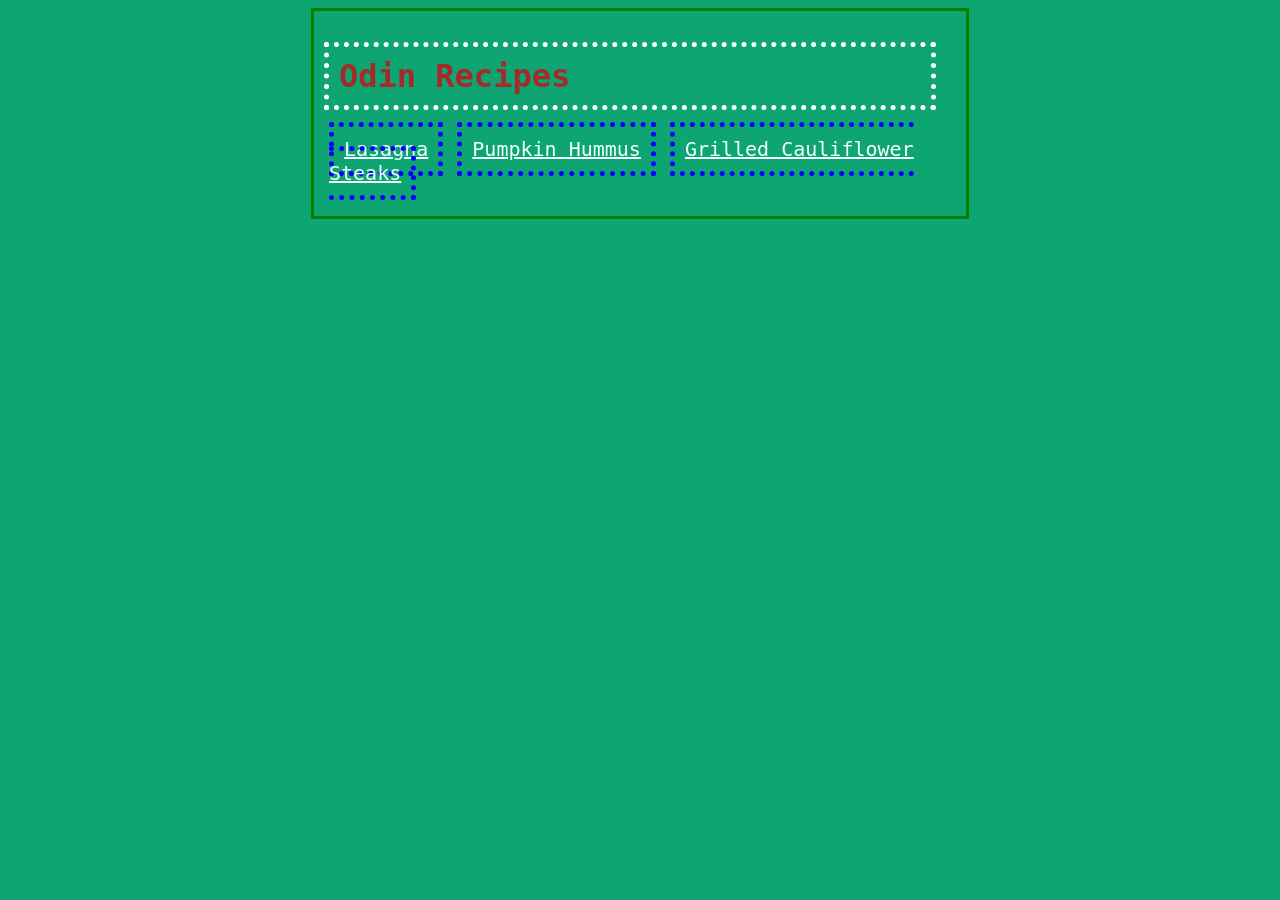
<file: index.html>
<!DOCTYPE html>

<html lang="en">
    <head>
        <meta charset="UTF-8">
        <title>Odin Recipes</title>
        <link rel="stylesheet" href="styles/styles.css"/>
    </head>

    <body>
        <div class="site-body">
            <h1>Odin Recipes</h1>

            <ul>
                <li class="index-links"><a href="recipes/lasagna.html">Lasagna</a></li>
                <li class="index-links"><a href="recipes/pumpkin-hummus.html">Pumpkin Hummus</a></li>
                <li class="index-links"><a href="recipes/grilled-cauliflower-steaks.html">Grilled Cauliflower Steaks</a></li>
            </ul>
        </div>
    </body>
</html>
</file>
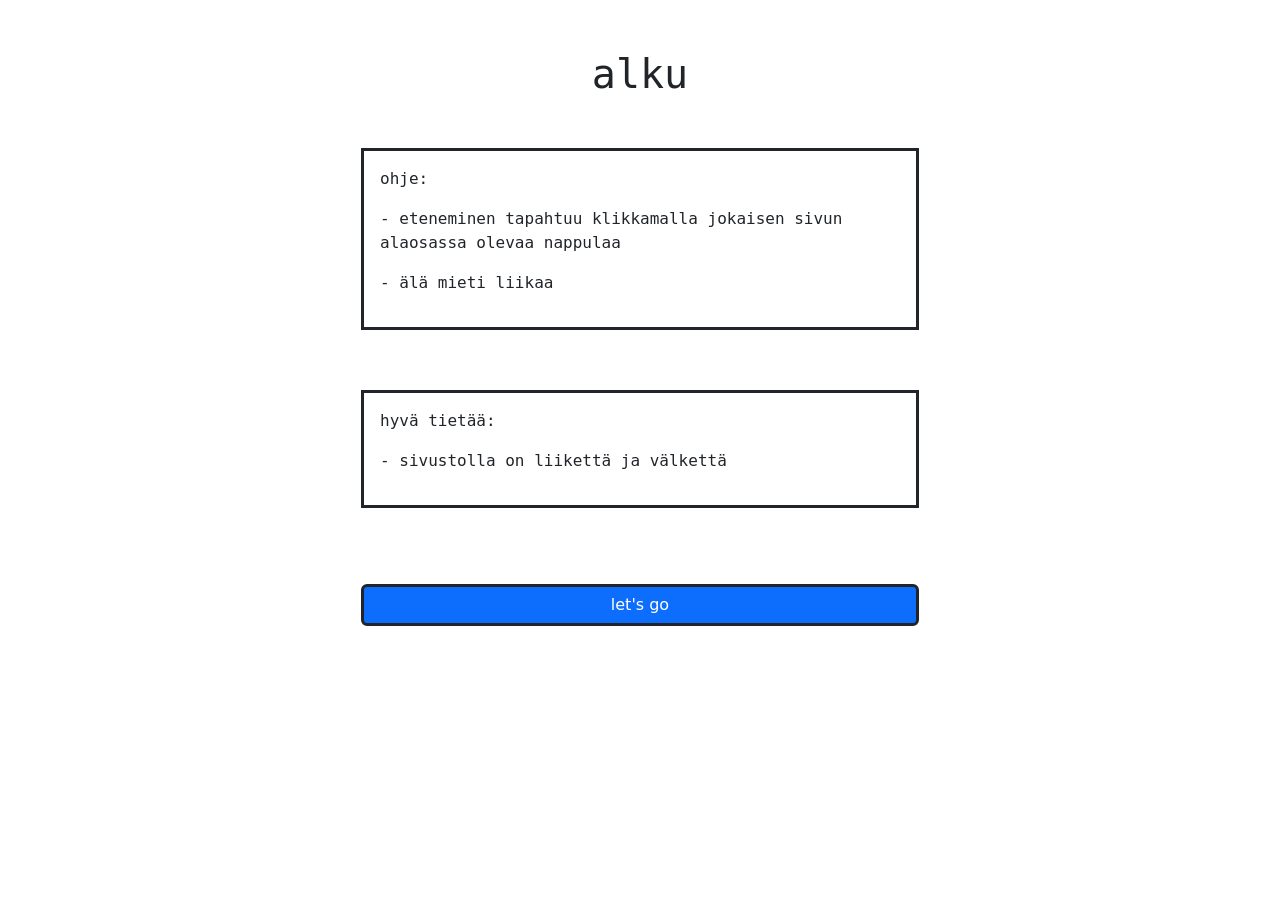
<file: nettisivuprojekti/index.html>
<!DOCTYPE html>
<html lang="fi">
    <head>
        <meta charset="utf-8">
        <meta name="viewport" content="width=device-width, initial-scale=1.0">
        <title>,</title>
        <link rel="stylesheet" href="css/bootstrap.css">
        <link rel="stylesheet" type="text/css" href="css/styles.css">
    <body>
        <div class="container">
            <div class="text-center">
                <h1>alku</h1>
            </div>
            <div class="mt-3 border border-3 border-dark w-50 mx-auto p-3 fontti" style="margin: 60px;">
                <p>ohje:</p>
                <p>- eteneminen tapahtuu klikkamalla jokaisen sivun alaosassa olevaa nappulaa</p>  
                <p>- älä mieti liikaa</p>
            </div>
            <div class="mt-3 border border-3 border-dark w-50 mx-auto p-3 fontti" style="margin: 60px;">
                <p>hyvä tietää:</p>
                <p>- sivustolla on liikettä ja välkettä</p>
            </div>
            <div class="row justify-content-center mx-auto">
                <a href="eka.html" role="button" class="mt-3 btn btn-primary w-50 border border-3 border-dark" style="margin: 60px;">let's go</a>
            </div> 
        </div>
    </body>
</html>
</file>
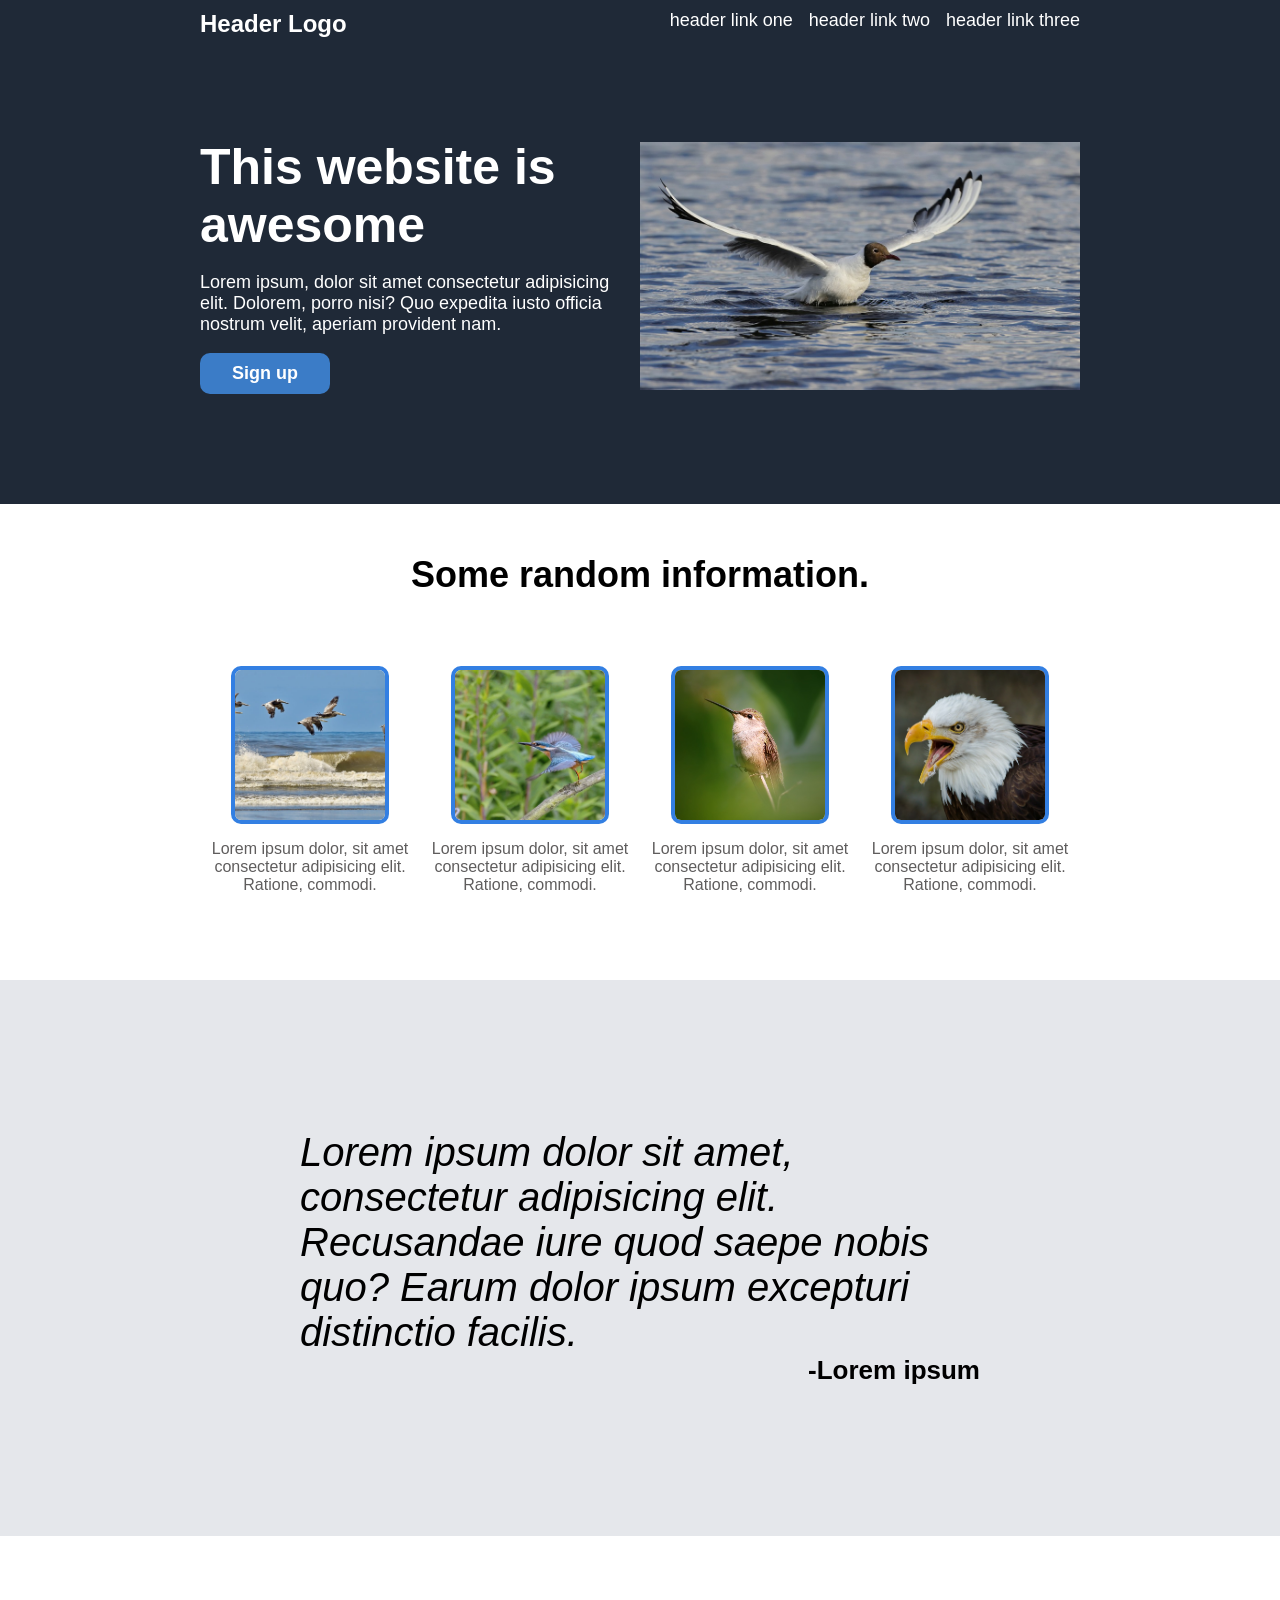
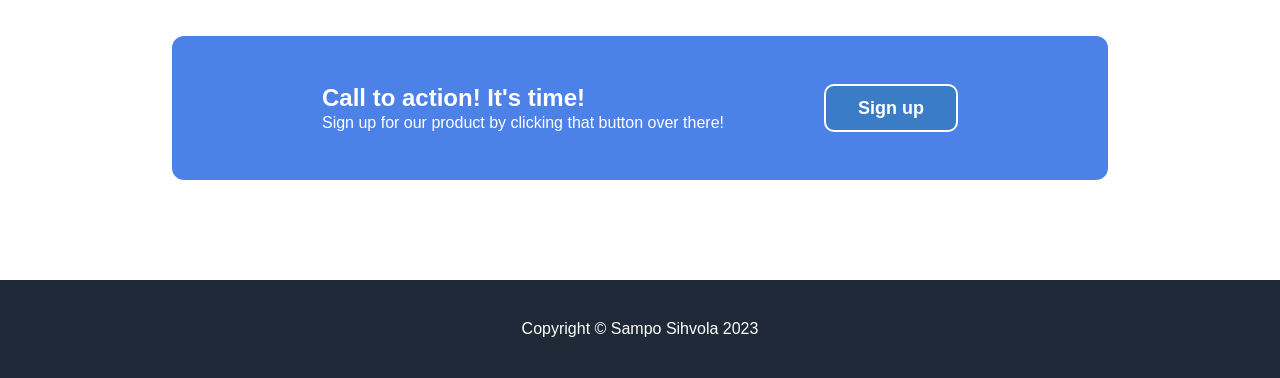
<file: odinproject-landing-page/index.html>
<!DOCTYPE html>
<html lang="en">
    <head>
        <meta charset="UTF-8">
        <title>Landing Page</title>
        <link rel="stylesheet" href="styles/styles.css">
    </head>

    <body>
        <div class="header">
            <div class="header-logo-links">
                <div class="logo">Header Logo</div>
                <ul>
                    <li><a href="#">header link one</a></li>
                    <li><a href="#">header link two</a></li>
                    <li><a href="#">header link three</a></li>
                </ul>
            </div>

            <div class="title">
                <div class="title-paragraph">
                    <div class="title-heading">This website is awesome</div>
                    <p>Lorem ipsum, dolor sit amet consectetur adipisicing elit. Dolorem, porro nisi? Quo expedita iusto officia nostrum velit, aperiam provident nam.</p>
                    <button><a href="#">Sign up</a></button>
                </div>
                <img src="images/title-bird.jpg" alt="Seagull in water" class="image-title">
            </div>
        </div>

        <div class="information">
            <div class="information-title">Some random information.</div>
            <div class="cards">
                <div class="card">
                    <img src="images/birds1.jpg" alt="Image of a bird" class="bird-img">
                    <p class="card-text">Lorem ipsum dolor, sit amet consectetur adipisicing elit. Ratione, commodi.</p>
                </div>
                <div class="card">
                    <img src="images/birds2.jpg" alt="Image of a bird" class="bird-img">
                    <p class="card-text">Lorem ipsum dolor, sit amet consectetur adipisicing elit. Ratione, commodi.</p>
                </div>
                <div class="card">
                    <img src="images/birds3.jpeg" alt="Image of a bird" class="bird-img">
                    <p class="card-text">Lorem ipsum dolor, sit amet consectetur adipisicing elit. Ratione, commodi.</p>
                </div>
                <div class="card">
                    <img src="images/birds4.jpg" alt="Image of a bird" class="bird-img">
                    <p class="card-text">Lorem ipsum dolor, sit amet consectetur adipisicing elit. Ratione, commodi.</p>
                </div>
            </div>
        </div>

        <div class="quote">
            <div class="quote-paragraph">Lorem ipsum dolor sit amet, consectetur adipisicing elit. Recusandae iure quod saepe nobis quo? Earum dolor ipsum excepturi distinctio facilis.</div>
            <div class="quote-signature">-Lorem ipsum</div>
        </div>

        <div class="signup">
            <div class="signup-block">
                <div class="block-title-paragraph">
                    <div class="block-title">Call to action! It's time!</div>
                    <div class="block-paragraph">Sign up for our product by clicking that button over there!</div>
                </div>
                <button class="block-button"><a href="#">Sign up</a></button>
            </div>
        </div>

        <div class="copyright">
            <p class="copyright-text">Copyright © Sampo Sihvola 2023</p>
        </div>
    </body>
</html>
</file>
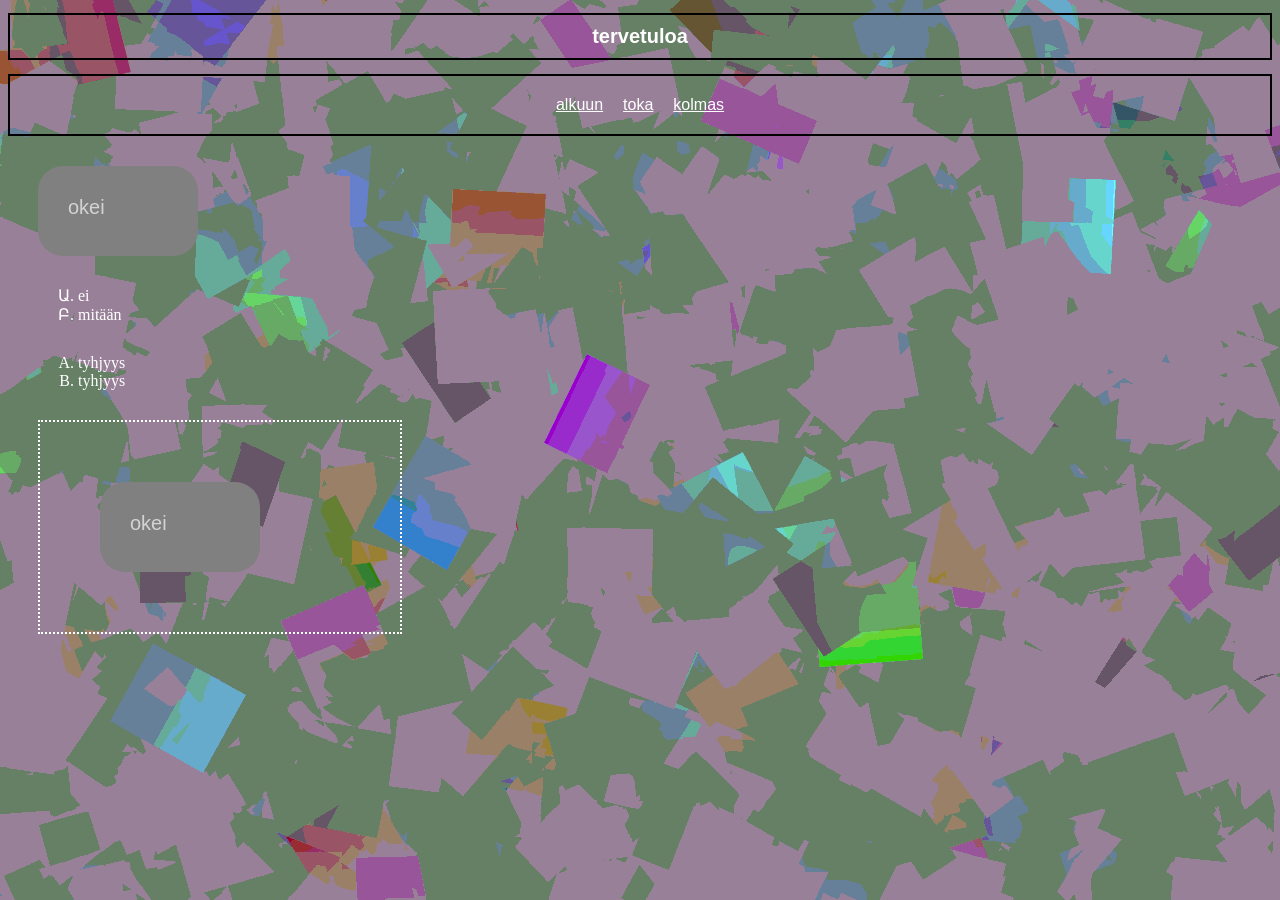
<file: ws03/index.html>
<!DOCTYPE html>
<html lang="fi">
<head>
    <meta charset="utf-8">
    <title>testitestitesti</title>
    <link rel="stylesheet" type="text/css" href="styles.css">
</head>

<body>
    <header>
        <h1>tervetuloa</h1>
        <nav class="navigation">
            <a href="index.html">alkuun</a>
            <a href="second.html">toka</a>
            <a href="third.html">kolmas</a>
        </nav>
    </header>
    <p>okei</p>
    <ol>
        <li>ei</li>
        <li>mitään</li>
    </ol>
    <ul class="ul">
        <li>tyhjyys</li>
        <li>tyhjyys</li>
    </ul>
    <div class="myDiv">
        <p>okei</p>
    </div>
</body>
</html>
</file>
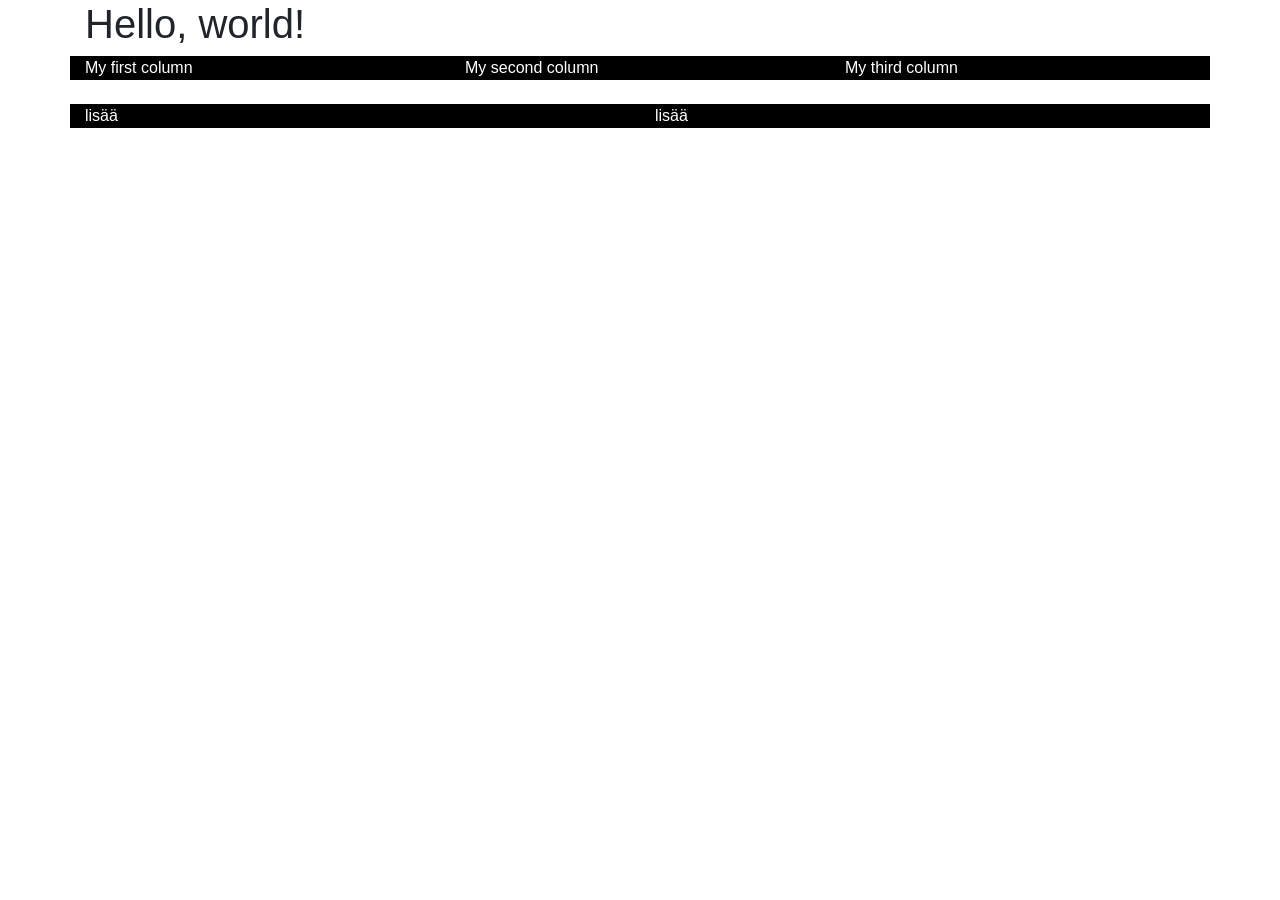
<file: ws07/index.html>
<!doctype html>
<html lang="en">
  <head>
    <!-- Required meta tags -->
    <meta charset="utf-8">
    <meta name="viewport" content="width=device-width, initial-scale=1">

    <!-- Bootstrap CSS -->
    <link rel="stylesheet" href="https://cdn.jsdelivr.net/npm/bootstrap@4.0.0/dist/css/bootstrap.min.css" integrity="sha384-Gn5384xqQ1aoWXA+058RXPxPg6fy4IWvTNh0E263XmFcJlSAwiGgFAW/dAiS6JXm" crossorigin="anonymous">
    <link href="styles.css" rel="stylesheet">
    <title>Hello, world!</title>
  </head>
  <body>
  <div class="container">
    <h1>Hello, world!</h1>

    <div class="row">
      <div class="col-sm-4">My first column</div>
      <div class="col-sm-4">My second column</div>
      <div class="col-sm-4">My third column</div>
    </div>
    <br>
    <div class="row">
      <div class="col-sm-6">lisää</div>
      <div class="col-sm-6">lisää</div>
    </div>
  </div>
    <!-- Optional JavaScript -->
    <!-- jQuery first, then Popper.js, then Bootstrap JS -->
    <script src="https://code.jquery.com/jquery-3.2.1.slim.min.js" integrity="sha384-KJ3o2DKtIkvYIK3UENzmM7KCkRr/rE9/Qpg6aAZGJwFDMVNA/GpGFF93hXpG5KkN" crossorigin="anonymous"></script>
    <script src="https://cdn.jsdelivr.net/npm/popper.js@1.12.9/dist/umd/popper.min.js" integrity="sha384-ApNbgh9B+Y1QKtv3Rn7W3mgPxhU9K/ScQsAP7hUibX39j7fakFPskvXusvfa0b4Q" crossorigin="anonymous"></script>
    <script src="https://cdn.jsdelivr.net/npm/bootstrap@4.0.0/dist/js/bootstrap.min.js" integrity="sha384-JZR6Spejh4U02d8jOt6vLEHfe/JQGiRRSQQxSfFWpi1MquVdAyjUar5+76PVCmYl" crossorigin="anonymous"></script>
  </body>
</html>
</file>
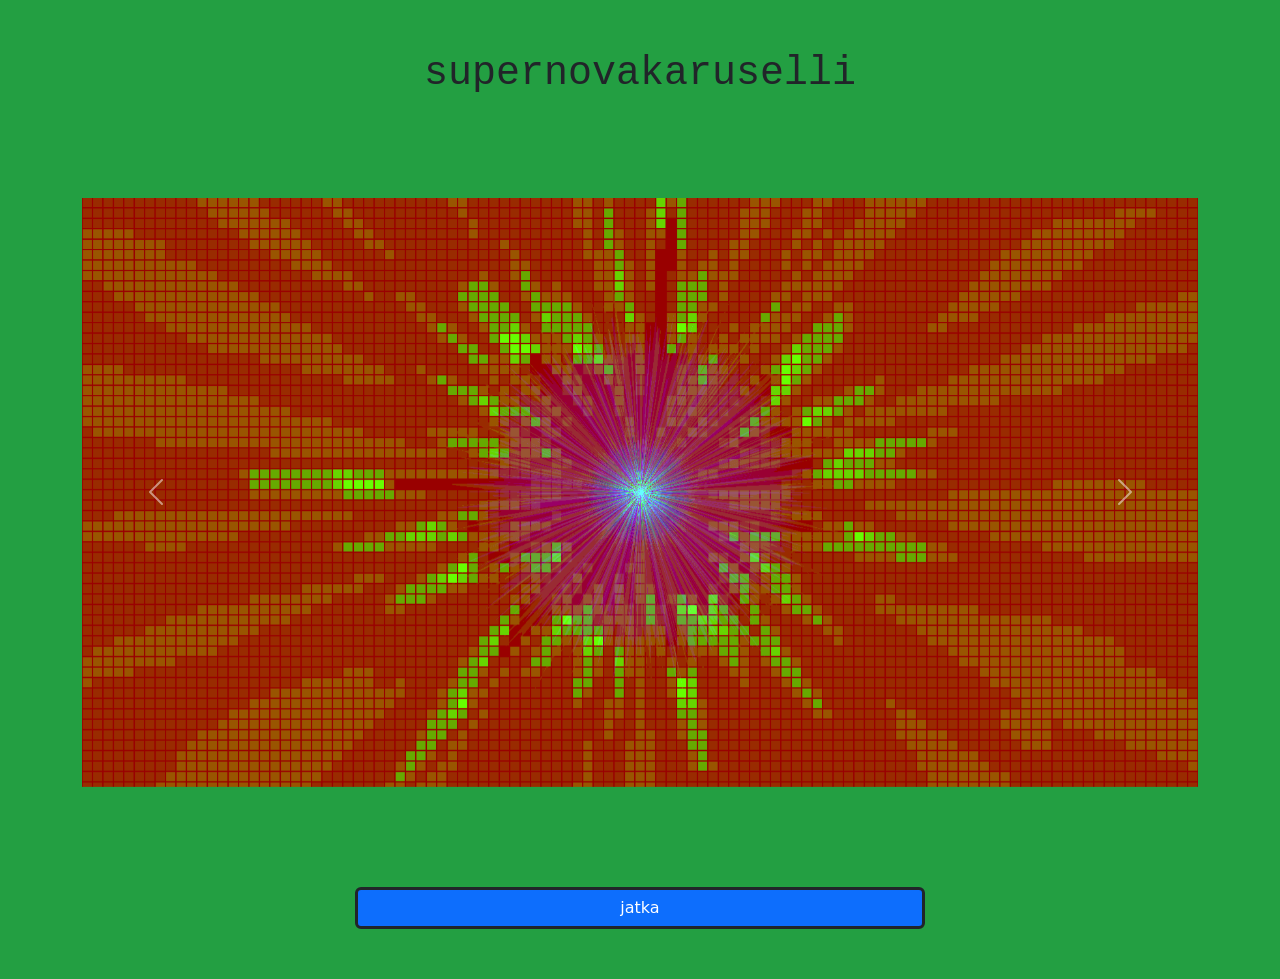
<file: nettisivuprojekti/eka.html>
<!DOCTYPE html>
<html lang="fi">
  <head>
    <meta charset="utf-8">
    <meta name="viewport" content="width=device-width, initial-scale=1.0">
    <title>,</title>
    <link rel="stylesheet" href="css/bootstrap.css">
    <link rel="stylesheet" type="text/css" href="css/styles.css">
    <style>
      body {
        background-color: rgb(35, 159, 66);
      }
    </style>    
  </head>
  <body>
    <div class="container">
      <div class="text-center">
        <h1>supernovakaruselli</h1>
    </div>
      <div class="row justify-content-center">     
        <div id="karuselli" class="carousel slide" style="margin: 50px;">
          <div class="carousel-inner">
            <div class="carousel-item active">
              <img src="images/supernova1.gif" class="d-block w-100" alt="first picture representing a supernova">
            </div>
            <div class="carousel-item">
              <img src="images/supernova2.gif" class="d-block w-100" alt="second picture representing a supernova">
            </div>
            <div class="carousel-item">
              <img src="images/supernova3.gif" class="d-block w-100" alt="third picture representing a supernova">
            </div>
          </div>
          <button class="carousel-control-prev" type="button" data-bs-target="#karuselli" data-bs-slide="prev">
            <span class="carousel-control-prev-icon" aria-hidden="true"></span>
            <span class="visually-hidden">Previous</span>
          </button>
          <button class="carousel-control-next" type="button" data-bs-target="#karuselli" data-bs-slide="next">
            <span class="carousel-control-next-icon" aria-hidden="true"></span>
            <span class="visually-hidden">Next</span>
          </button>        
        </div>
        <a href="toka.html" role="button" class="btn btn-primary border border-3 border-dark w-50 alaosa">jatka</a>
      </div>
    </div>     
    <script src="https://cdn.jsdelivr.net/npm/bootstrap@5.3.0-alpha3/dist/js/bootstrap.min.js" integrity="sha384-Y4oOpwW3duJdCWv5ly8SCFYWqFDsfob/3GkgExXKV4idmbt98QcxXYs9UoXAB7BZ" crossorigin="anonymous"></script>
  </body>
</html>
</file>
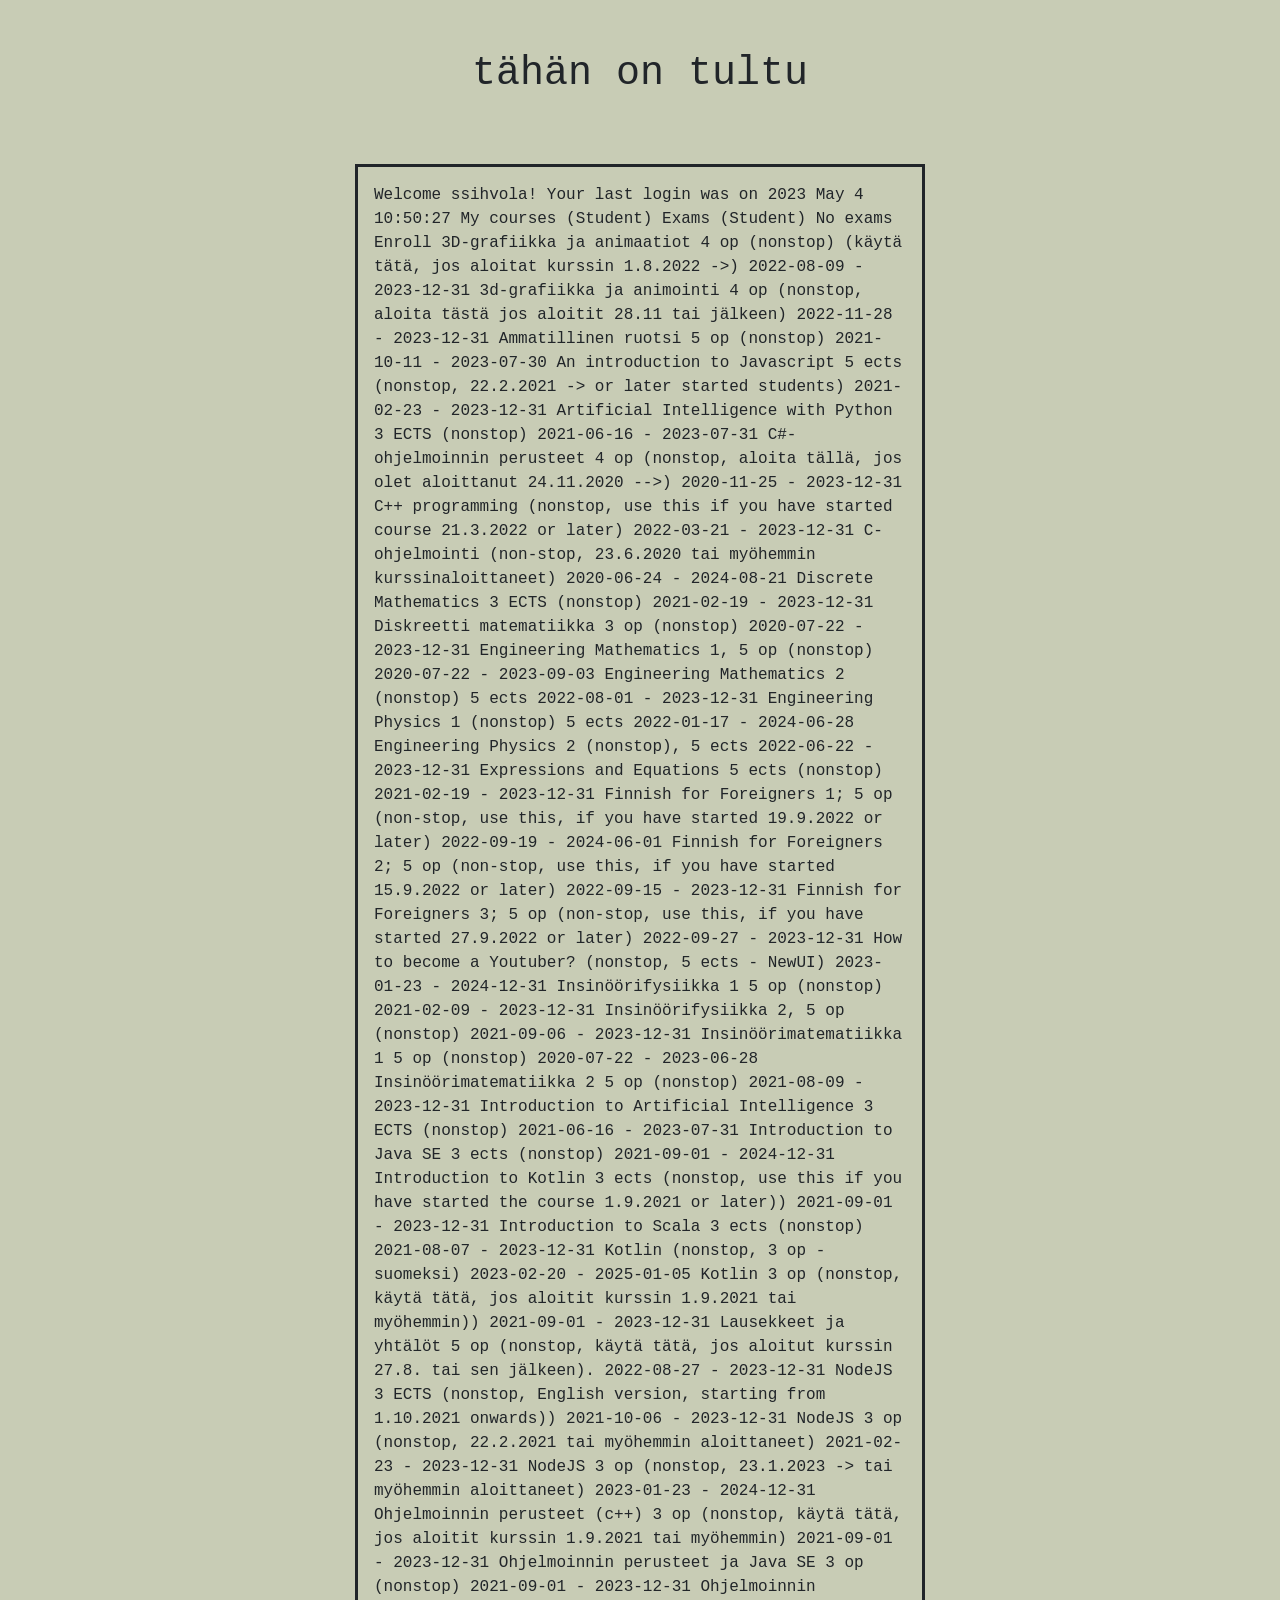
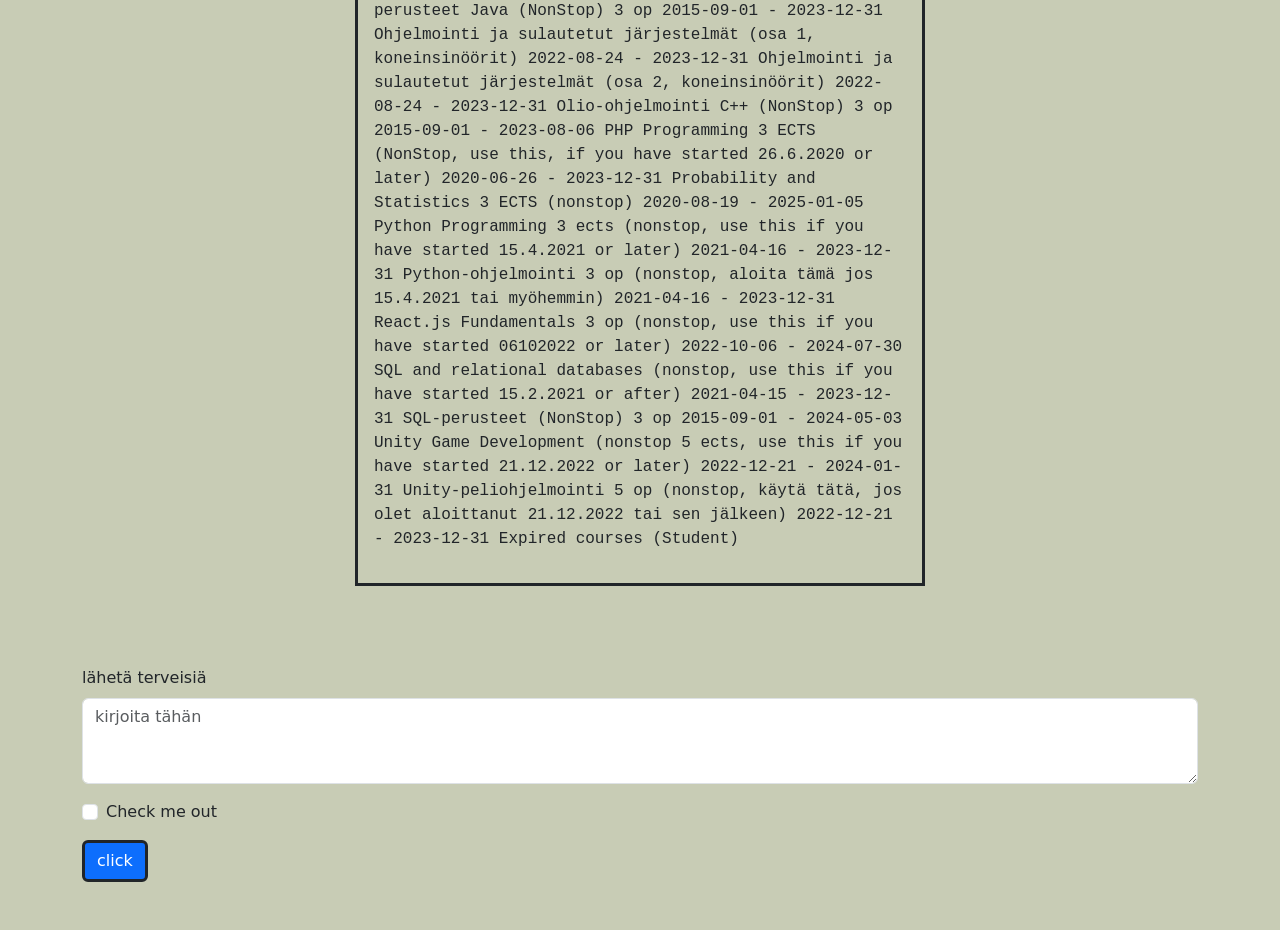
<file: nettisivuprojekti/kolmas.html>
<!DOCTYPE html>
<html lang="fi">
  <head>
    <meta charset="utf-8">
    <meta name="viewport" content="width=device-width, initial-scale=1.0">
    <title>,</title>
    <link rel="stylesheet" href="css/bootstrap.css">
    <link rel="stylesheet" type="text/css" href="css/styles.css">
    <style>
        body {
            background-color: rgb(200, 204, 181);
        }

        @keyframes blink {
            50% {
                opacity: 0
            }
            100% {
                opacity: 5
            }
        }

    </style>    
  </head>
  <body>
    <div class="container">
        <div class="text-center">
            <h1>tähän on tultu</h1>
        </div>
        <div class="row">
            <div class="fontti mt-3 border border-3 border-dark w-50 mx-auto p-3" style="margin: 80px;">
                <p style="animation: blink 10s linear infinite;">
                    Welcome ssihvola!
                    Your last login was on 2023 May 4 10:50:27
                    My courses (Student)
                    Exams (Student)
                    No exams
                    Enroll
                    3D-grafiikka ja animaatiot 4 op (nonstop) (käytä tätä, jos aloitat kurssin 1.8.2022 ->)
                    2022-08-09 - 2023-12-31
                    3d-grafiikka ja animointi 4 op (nonstop, aloita tästä jos aloitit 28.11 tai jälkeen)
                    2022-11-28 - 2023-12-31
                    Ammatillinen ruotsi 5 op (nonstop)
                    2021-10-11 - 2023-07-30
                    An introduction to Javascript 5 ects (nonstop, 22.2.2021 -> or later started students)
                    2021-02-23 - 2023-12-31
                    Artificial Intelligence with Python 3 ECTS (nonstop)
                    2021-06-16 - 2023-07-31
                    C#-ohjelmoinnin perusteet 4 op (nonstop, aloita tällä, jos olet aloittanut 24.11.2020 -->)
                    2020-11-25 - 2023-12-31
                    C++ programming (nonstop, use this if you have started course 21.3.2022 or later)
                    2022-03-21 - 2023-12-31
                    C-ohjelmointi (non-stop, 23.6.2020 tai myöhemmin kurssinaloittaneet)
                    2020-06-24 - 2024-08-21
                    Discrete Mathematics 3 ECTS (nonstop)
                    2021-02-19 - 2023-12-31
                    Diskreetti matematiikka 3 op (nonstop)
                    2020-07-22 - 2023-12-31
                    Engineering Mathematics 1, 5 op (nonstop)
                    2020-07-22 - 2023-09-03
                    Engineering Mathematics 2 (nonstop) 5 ects
                    2022-08-01 - 2023-12-31
                    Engineering Physics 1 (nonstop) 5 ects
                    2022-01-17 - 2024-06-28
                    Engineering Physics 2 (nonstop), 5 ects
                    2022-06-22 - 2023-12-31
                    Expressions and Equations 5 ects (nonstop)
                    2021-02-19 - 2023-12-31
                    Finnish for Foreigners 1; 5 op (non-stop, use this, if you have started 19.9.2022 or later)
                    2022-09-19 - 2024-06-01
                    Finnish for Foreigners 2; 5 op (non-stop, use this, if you have started 15.9.2022 or later)
                    2022-09-15 - 2023-12-31
                    Finnish for Foreigners 3; 5 op (non-stop, use this, if you have started 27.9.2022 or later)
                    2022-09-27 - 2023-12-31
                    How to become a Youtuber? (nonstop, 5 ects - NewUI)
                    2023-01-23 - 2024-12-31
                    Insinöörifysiikka 1 5 op (nonstop)
                    2021-02-09 - 2023-12-31
                    Insinöörifysiikka 2, 5 op (nonstop)
                    2021-09-06 - 2023-12-31
                    Insinöörimatematiikka 1 5 op (nonstop)
                    2020-07-22 - 2023-06-28
                    Insinöörimatematiikka 2 5 op (nonstop)
                    2021-08-09 - 2023-12-31
                    Introduction to Artificial Intelligence 3 ECTS (nonstop)
                    2021-06-16 - 2023-07-31
                    Introduction to Java SE 3 ects (nonstop)
                    2021-09-01 - 2024-12-31
                    Introduction to Kotlin 3 ects (nonstop, use this if you have started the course 1.9.2021 or later))
                    2021-09-01 - 2023-12-31
                    Introduction to Scala 3 ects (nonstop)
                    2021-08-07 - 2023-12-31
                    Kotlin (nonstop, 3 op - suomeksi)
                    2023-02-20 - 2025-01-05
                    Kotlin 3 op (nonstop, käytä tätä, jos aloitit kurssin 1.9.2021 tai myöhemmin))
                    2021-09-01 - 2023-12-31
                    Lausekkeet ja yhtälöt 5 op (nonstop, käytä tätä, jos aloitut kurssin 27.8. tai sen jälkeen).
                    2022-08-27 - 2023-12-31
                    NodeJS 3 ECTS (nonstop, English version, starting from 1.10.2021 onwards))
                    2021-10-06 - 2023-12-31
                    NodeJS 3 op (nonstop, 22.2.2021 tai myöhemmin aloittaneet)
                    2021-02-23 - 2023-12-31
                    NodeJS 3 op (nonstop, 23.1.2023 -> tai myöhemmin aloittaneet)
                    2023-01-23 - 2024-12-31
                    Ohjelmoinnin perusteet (c++) 3 op (nonstop, käytä tätä, jos aloitit kurssin 1.9.2021 tai myöhemmin)
                    2021-09-01 - 2023-12-31
                    Ohjelmoinnin perusteet ja Java SE 3 op (nonstop)
                    2021-09-01 - 2023-12-31
                    Ohjelmoinnin perusteet Java (NonStop) 3 op
                    2015-09-01 - 2023-12-31
                    Ohjelmointi ja sulautetut järjestelmät (osa 1, koneinsinöörit)
                    2022-08-24 - 2023-12-31
                    Ohjelmointi ja sulautetut järjestelmät (osa 2, koneinsinöörit)
                    2022-08-24 - 2023-12-31
                    Olio-ohjelmointi C++ (NonStop) 3 op
                    2015-09-01 - 2023-08-06
                    PHP Programming 3 ECTS (NonStop, use this, if you have started 26.6.2020 or later)
                    2020-06-26 - 2023-12-31
                    Probability and Statistics 3 ECTS (nonstop)
                    2020-08-19 - 2025-01-05
                    Python Programming 3 ects (nonstop, use this if you have started 15.4.2021 or later)
                    2021-04-16 - 2023-12-31
                    Python-ohjelmointi 3 op (nonstop, aloita tämä jos 15.4.2021 tai myöhemmin)
                    2021-04-16 - 2023-12-31
                    React.js Fundamentals 3 op (nonstop, use this if you have started 06102022 or later)
                    2022-10-06 - 2024-07-30
                    SQL and relational databases (nonstop, use this if you have started 15.2.2021 or after)
                    2021-04-15 - 2023-12-31
                    SQL-perusteet (NonStop) 3 op
                    2015-09-01 - 2024-05-03
                    Unity Game Development (nonstop 5 ects, use this if you have started 21.12.2022 or later)
                    2022-12-21 - 2024-01-31
                    Unity-peliohjelmointi 5 op (nonstop, käytä tätä, jos olet aloittanut 21.12.2022 tai sen jälkeen)
                    2022-12-21 - 2023-12-31
                    Expired courses (Student) </p>   
            </div>
            <form>
                <div class="mb-3">
                    <label for="exampleFormControlTextarea1" class="fontti form-label">lähetä terveisiä</label>
                    <textarea class="fontti form-control" id="exampleFormControlTextarea1" rows="3" placeholder="kirjoita tähän"></textarea>
                </div>
                <div class="mb-3 form-check">
                    <input type="checkbox" class="form-check-input" id="exampleCheck1">
                    <label class="fontti form-check-label" for="exampleCheck1">Check me out</label>
                </div>
                <a href="index.html" role="button" class="btn btn-primary border border-3 border-dark">click</a>
            </form>
        </div>
    </div> 
    <br>
    <br>  
  </body>
</html>
</file>
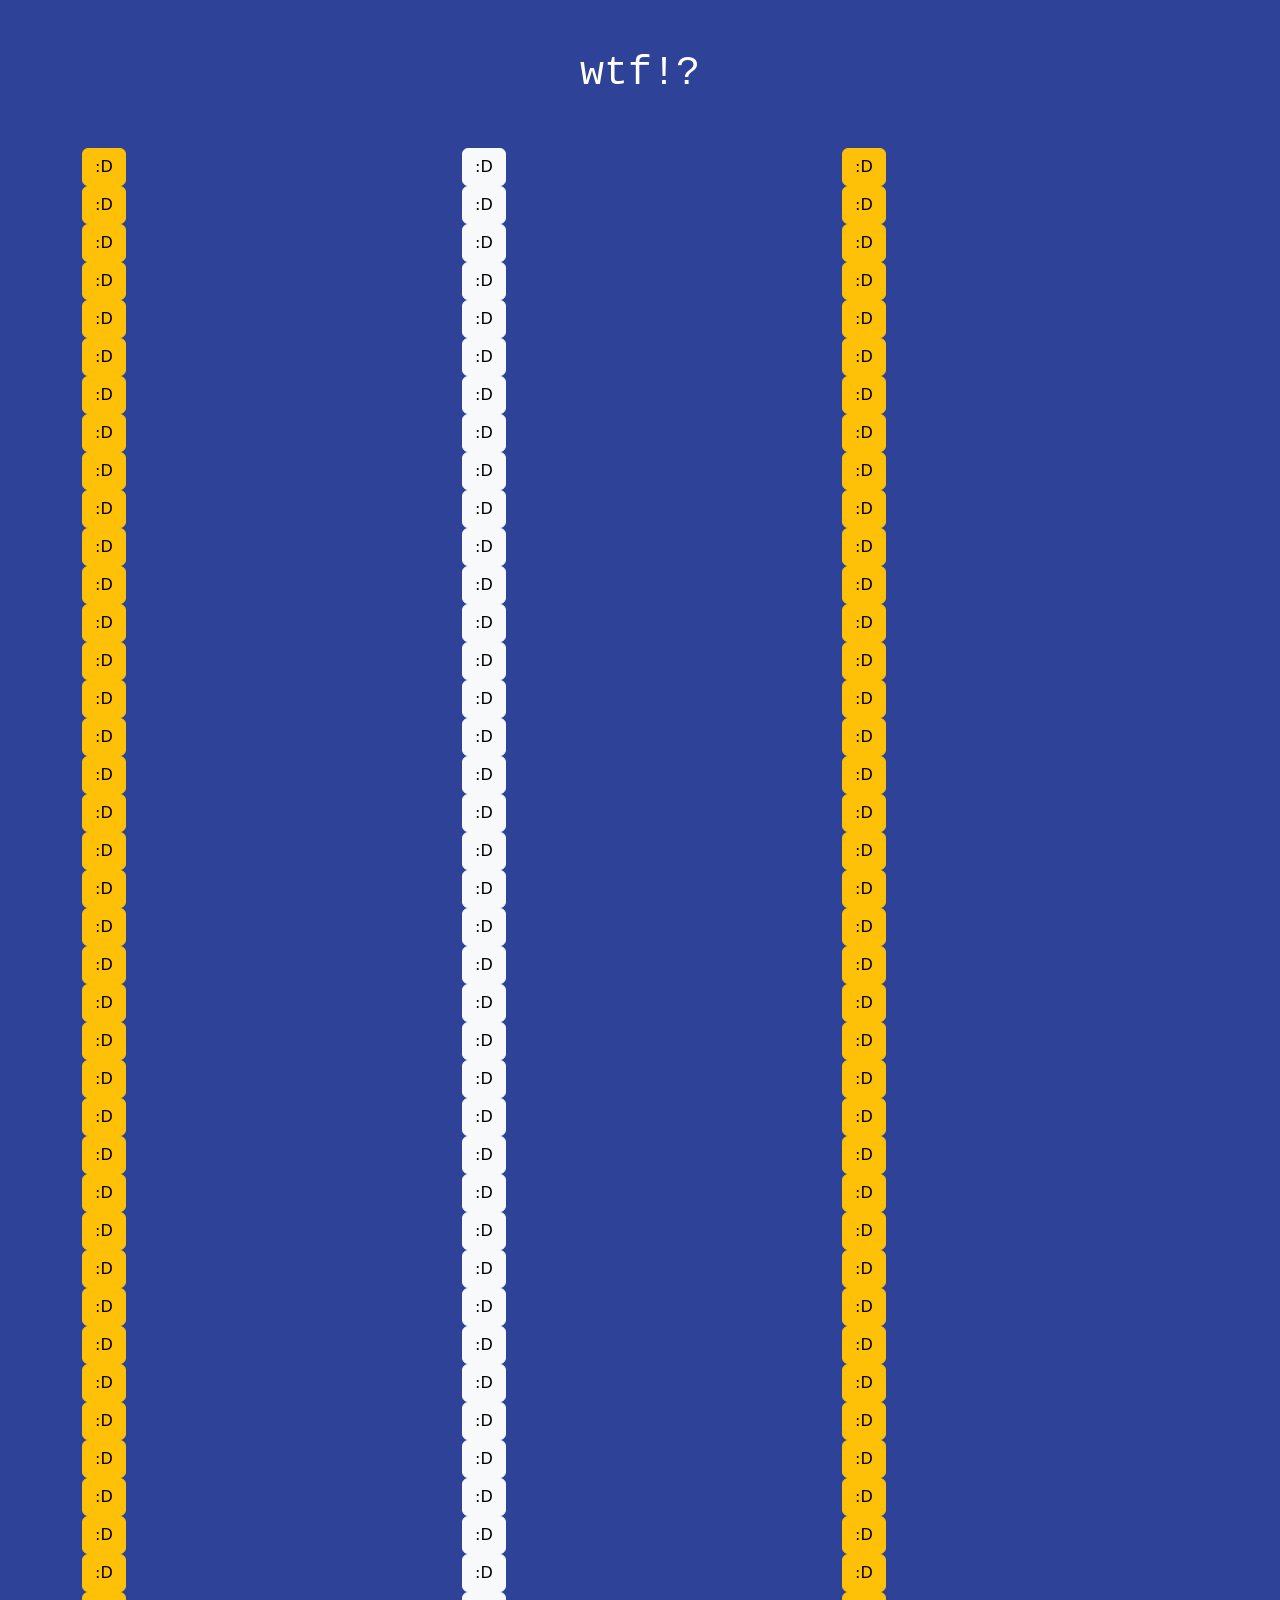
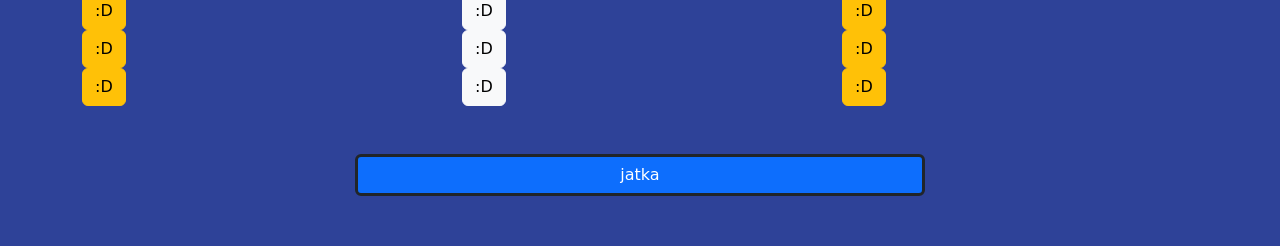
<file: nettisivuprojekti/toka.html>
<!DOCTYPE html>
<html lang="fi">
  <head>
    <meta charset="utf-8">
    <meta name="viewport" content="width=device-width, initial-scale=1.0">
    <title>,</title>
    <link rel="stylesheet" href="css/bootstrap.css">
    <link rel="stylesheet" type="text/css" href="css/styles.css">
    <style>
      body {
        background-color: rgb(46, 66, 152);
      }

    @keyframes nappulanLiike {
    from {
        transform: translateX(200px);
    }

  }

  .nappula {
    transition-property: transform;
    transition-duration: 2s;
    transition-timing-function: ease;

    animation-name: nappulanLiike;
    animation-duration: 6s;
    animation-timing-function: ease-in-out;
    animation-delay: 0s;
    animation-iteration-count: infinite;
    animation-direction: normal;
    animation-fill-mode: both;
  }

  .nappula:hover {
    transform: translateY(1000px);
  }
    </style>    
  </head>
  <body>
    <div class="container">
        <div class="text-center" style="color: white;">
            <h1>wtf!?</h1>
        </div>
        <div class="row">
            <div class="col-sm-4">
                <button type="button" class="btn btn-warning nappula">:D</button>
            </div>
            <div class="col-sm-4">
                <button type="button" class="btn btn-light nappula">:D</button>
            </div>
            <div class="col-sm-4">
                <button type="button" class="btn btn-warning nappula">:D</button>
            </div>
        </div>
        <div class="row">
            <div class="col-sm-4">
                <button type="button" class="btn btn-warning nappula">:D</button>
            </div>
            <div class="col-sm-4">
                <button type="button" class="btn btn-light nappula">:D</button>
            </div>
            <div class="col-sm-4">
                <button type="button" class="btn btn-warning nappula">:D</button>
            </div>
        </div>
        <div class="row">
            <div class="col-sm-4">
                <button type="button" class="btn btn-warning nappula">:D</button>
            </div>
            <div class="col-sm-4">
                <button type="button" class="btn btn-light nappula">:D</button>
            </div>
            <div class="col-sm-4">
                <button type="button" class="btn btn-warning nappula">:D</button>
            </div>
        </div>
        <div class="row">
            <div class="col-sm-4">
                <button type="button" class="btn btn-warning nappula">:D</button>
            </div>
            <div class="col-sm-4">
                <button type="button" class="btn btn-light nappula">:D</button>
            </div>
            <div class="col-sm-4">
                <button type="button" class="btn btn-warning nappula">:D</button>
            </div>
        </div>
        <div class="row">
            <div class="col-sm-4">
                <button type="button" class="btn btn-warning nappula">:D</button>
            </div>
            <div class="col-sm-4">
                <button type="button" class="btn btn-light nappula">:D</button>
            </div>
            <div class="col-sm-4">
                <button type="button" class="btn btn-warning nappula">:D</button>
            </div>
        </div>
        <div class="row">
            <div class="col-sm-4">
                <button type="button" class="btn btn-warning nappula">:D</button>
            </div>
            <div class="col-sm-4">
                <button type="button" class="btn btn-light nappula">:D</button>
            </div>
            <div class="col-sm-4">
                <button type="button" class="btn btn-warning nappula">:D</button>
            </div>
        </div>
        <div class="row">
            <div class="col-sm-4">
                <button type="button" class="btn btn-warning nappula">:D</button>
            </div>
            <div class="col-sm-4">
                <button type="button" class="btn btn-light nappula">:D</button>
            </div>
            <div class="col-sm-4">
                <button type="button" class="btn btn-warning nappula">:D</button>
            </div>
        </div>
        <div class="row">
            <div class="col-sm-4">
                <button type="button" class="btn btn-warning nappula">:D</button>
            </div>
            <div class="col-sm-4">
                <button type="button" class="btn btn-light nappula">:D</button>
            </div>
            <div class="col-sm-4">
                <button type="button" class="btn btn-warning nappula">:D</button>
            </div>
        </div>
        <div class="row">
            <div class="col-sm-4">
                <button type="button" class="btn btn-warning nappula">:D</button>
            </div>
            <div class="col-sm-4">
                <button type="button" class="btn btn-light nappula">:D</button>
            </div>
            <div class="col-sm-4">
                <button type="button" class="btn btn-warning nappula">:D</button>
            </div>
        </div>
        <div class="row">
            <div class="col-sm-4">
                <button type="button" class="btn btn-warning nappula">:D</button>
            </div>
            <div class="col-sm-4">
                <button type="button" class="btn btn-light nappula">:D</button>
            </div>
            <div class="col-sm-4">
                <button type="button" class="btn btn-warning nappula">:D</button>
            </div>
        </div>
        <div class="row">
            <div class="col-sm-4">
                <button type="button" class="btn btn-warning nappula">:D</button>
            </div>
            <div class="col-sm-4">
                <button type="button" class="btn btn-light nappula">:D</button>
            </div>
            <div class="col-sm-4">
                <button type="button" class="btn btn-warning nappula">:D</button>
            </div>
        </div>
        <div class="row">
            <div class="col-sm-4">
                <button type="button" class="btn btn-warning nappula">:D</button>
            </div>
            <div class="col-sm-4">
                <button type="button" class="btn btn-light nappula">:D</button>
            </div>
            <div class="col-sm-4">
                <button type="button" class="btn btn-warning nappula">:D</button>
            </div>
        </div>
        <div class="row">
            <div class="col-sm-4">
                <button type="button" class="btn btn-warning nappula">:D</button>
            </div>
            <div class="col-sm-4">
                <button type="button" class="btn btn-light nappula">:D</button>
            </div>
            <div class="col-sm-4">
                <button type="button" class="btn btn-warning nappula">:D</button>
            </div>
        </div>
        <div class="row">
            <div class="col-sm-4">
                <button type="button" class="btn btn-warning nappula">:D</button>
            </div>
            <div class="col-sm-4">
                <button type="button" class="btn btn-light nappula">:D</button>
            </div>
            <div class="col-sm-4">
                <button type="button" class="btn btn-warning nappula">:D</button>
            </div>
        </div>
        <div class="row">
            <div class="col-sm-4">
                <button type="button" class="btn btn-warning nappula">:D</button>
            </div>
            <div class="col-sm-4">
                <button type="button" class="btn btn-light nappula">:D</button>
            </div>
            <div class="col-sm-4">
                <button type="button" class="btn btn-warning nappula">:D</button>
            </div>
        </div>
        <div class="row">
            <div class="col-sm-4">
                <button type="button" class="btn btn-warning nappula">:D</button>
            </div>
            <div class="col-sm-4">
                <button type="button" class="btn btn-light nappula">:D</button>
            </div>
            <div class="col-sm-4">
                <button type="button" class="btn btn-warning nappula">:D</button>
            </div>
        </div>
        <div class="row">
            <div class="col-sm-4">
                <button type="button" class="btn btn-warning nappula">:D</button>
            </div>
            <div class="col-sm-4">
                <button type="button" class="btn btn-light nappula">:D</button>
            </div>
            <div class="col-sm-4">
                <button type="button" class="btn btn-warning nappula">:D</button>
            </div>
        </div>
        <div class="row">
            <div class="col-sm-4">
                <button type="button" class="btn btn-warning nappula">:D</button>
            </div>
            <div class="col-sm-4">
                <button type="button" class="btn btn-light nappula">:D</button>
            </div>
            <div class="col-sm-4">
                <button type="button" class="btn btn-warning nappula">:D</button>
            </div>
        </div>
        <div class="row">
            <div class="col-sm-4">
                <button type="button" class="btn btn-warning nappula">:D</button>
            </div>
            <div class="col-sm-4">
                <button type="button" class="btn btn-light nappula">:D</button>
            </div>
            <div class="col-sm-4">
                <button type="button" class="btn btn-warning nappula">:D</button>
            </div>
        </div>
        <div class="row">
            <div class="col-sm-4">
                <button type="button" class="btn btn-warning nappula">:D</button>
            </div>
            <div class="col-sm-4">
                <button type="button" class="btn btn-light nappula">:D</button>
            </div>
            <div class="col-sm-4">
                <button type="button" class="btn btn-warning nappula">:D</button>
            </div>
        </div>
        <div class="row">
            <div class="col-sm-4">
                <button type="button" class="btn btn-warning nappula">:D</button>
            </div>
            <div class="col-sm-4">
                <button type="button" class="btn btn-light nappula">:D</button>
            </div>
            <div class="col-sm-4">
                <button type="button" class="btn btn-warning nappula">:D</button>
            </div>
        </div>
        <div class="row">
            <div class="col-sm-4">
                <button type="button" class="btn btn-warning nappula">:D</button>
            </div>
            <div class="col-sm-4">
                <button type="button" class="btn btn-light nappula">:D</button>
            </div>
            <div class="col-sm-4">
                <button type="button" class="btn btn-warning nappula">:D</button>
            </div>
        </div>
        <div class="row">
            <div class="col-sm-4">
                <button type="button" class="btn btn-warning nappula">:D</button>
            </div>
            <div class="col-sm-4">
                <button type="button" class="btn btn-light nappula">:D</button>
            </div>
            <div class="col-sm-4">
                <button type="button" class="btn btn-warning nappula">:D</button>
            </div>
        </div>
        <div class="row">
            <div class="col-sm-4">
                <button type="button" class="btn btn-warning nappula">:D</button>
            </div>
            <div class="col-sm-4">
                <button type="button" class="btn btn-light nappula">:D</button>
            </div>
            <div class="col-sm-4">
                <button type="button" class="btn btn-warning nappula">:D</button>
            </div>
        </div>
        <div class="row">
            <div class="col-sm-4">
                <button type="button" class="btn btn-warning nappula">:D</button>
            </div>
            <div class="col-sm-4">
                <button type="button" class="btn btn-light nappula">:D</button>
            </div>
            <div class="col-sm-4">
                <button type="button" class="btn btn-warning nappula">:D</button>
            </div>
        </div>
        <div class="row">
            <div class="col-sm-4">
                <button type="button" class="btn btn-warning nappula">:D</button>
            </div>
            <div class="col-sm-4">
                <button type="button" class="btn btn-light nappula">:D</button>
            </div>
            <div class="col-sm-4">
                <button type="button" class="btn btn-warning nappula">:D</button>
            </div>
        </div>
        <div class="row">
            <div class="col-sm-4">
                <button type="button" class="btn btn-warning nappula">:D</button>
            </div>
            <div class="col-sm-4">
                <button type="button" class="btn btn-light nappula">:D</button>
            </div>
            <div class="col-sm-4">
                <button type="button" class="btn btn-warning nappula">:D</button>
            </div>
        </div>
        <div class="row">
            <div class="col-sm-4">
                <button type="button" class="btn btn-warning nappula">:D</button>
            </div>
            <div class="col-sm-4">
                <button type="button" class="btn btn-light nappula">:D</button>
            </div>
            <div class="col-sm-4">
                <button type="button" class="btn btn-warning nappula">:D</button>
            </div>
        </div>
        <div class="row">
            <div class="col-sm-4">
                <button type="button" class="btn btn-warning nappula">:D</button>
            </div>
            <div class="col-sm-4">
                <button type="button" class="btn btn-light nappula">:D</button>
            </div>
            <div class="col-sm-4">
                <button type="button" class="btn btn-warning nappula">:D</button>
            </div>
        </div>
        <div class="row">
            <div class="col-sm-4">
                <button type="button" class="btn btn-warning nappula">:D</button>
            </div>
            <div class="col-sm-4">
                <button type="button" class="btn btn-light nappula">:D</button>
            </div>
            <div class="col-sm-4">
                <button type="button" class="btn btn-warning nappula">:D</button>
            </div>
        </div>
        <div class="row">
            <div class="col-sm-4">
                <button type="button" class="btn btn-warning nappula">:D</button>
            </div>
            <div class="col-sm-4">
                <button type="button" class="btn btn-light nappula">:D</button>
            </div>
            <div class="col-sm-4">
                <button type="button" class="btn btn-warning nappula">:D</button>
            </div>
        </div>
        <div class="row">
            <div class="col-sm-4">
                <button type="button" class="btn btn-warning nappula">:D</button>
            </div>
            <div class="col-sm-4">
                <button type="button" class="btn btn-light nappula">:D</button>
            </div>
            <div class="col-sm-4">
                <button type="button" class="btn btn-warning nappula">:D</button>
            </div>
        </div>
        <div class="row">
            <div class="col-sm-4">
                <button type="button" class="btn btn-warning nappula">:D</button>
            </div>
            <div class="col-sm-4">
                <button type="button" class="btn btn-light nappula">:D</button>
            </div>
            <div class="col-sm-4">
                <button type="button" class="btn btn-warning nappula">:D</button>
            </div>
        </div>
        <div class="row">
            <div class="col-sm-4">
                <button type="button" class="btn btn-warning nappula">:D</button>
            </div>
            <div class="col-sm-4">
                <button type="button" class="btn btn-light nappula">:D</button>
            </div>
            <div class="col-sm-4">
                <button type="button" class="btn btn-warning nappula">:D</button>
            </div>
        </div>
        <div class="row">
            <div class="col-sm-4">
                <button type="button" class="btn btn-warning nappula">:D</button>
            </div>
            <div class="col-sm-4">
                <button type="button" class="btn btn-light nappula">:D</button>
            </div>
            <div class="col-sm-4">
                <button type="button" class="btn btn-warning nappula">:D</button>
            </div>
        </div>
        <div class="row">
            <div class="col-sm-4">
                <button type="button" class="btn btn-warning nappula">:D</button>
            </div>
            <div class="col-sm-4">
                <button type="button" class="btn btn-light nappula">:D</button>
            </div>
            <div class="col-sm-4">
                <button type="button" class="btn btn-warning nappula">:D</button>
            </div>
        </div>
        <div class="row">
            <div class="col-sm-4">
                <button type="button" class="btn btn-warning nappula">:D</button>
            </div>
            <div class="col-sm-4">
                <button type="button" class="btn btn-light nappula">:D</button>
            </div>
            <div class="col-sm-4">
                <button type="button" class="btn btn-warning nappula">:D</button>
            </div>
        </div>
        <div class="row">
            <div class="col-sm-4">
                <button type="button" class="btn btn-warning nappula">:D</button>
            </div>
            <div class="col-sm-4">
                <button type="button" class="btn btn-light nappula">:D</button>
            </div>
            <div class="col-sm-4">
                <button type="button" class="btn btn-warning nappula">:D</button>
            </div>
        </div>
        <div class="row">
            <div class="col-sm-4">
                <button type="button" class="btn btn-warning nappula">:D</button>
            </div>
            <div class="col-sm-4">
                <button type="button" class="btn btn-light nappula">:D</button>
            </div>
            <div class="col-sm-4">
                <button type="button" class="btn btn-warning nappula">:D</button>
            </div>
        </div>
        <div class="row">
            <div class="col-sm-4">
                <button type="button" class="btn btn-warning nappula">:D</button>
            </div>
            <div class="col-sm-4">
                <button type="button" class="btn btn-light nappula">:D</button>
            </div>
            <div class="col-sm-4">
                <button type="button" class="btn btn-warning nappula">:D</button>
            </div>
        </div>
        <div class="row">
            <div class="col-sm-4">
                <button type="button" class="btn btn-warning nappula">:D</button>
            </div>
            <div class="col-sm-4">
                <button type="button" class="btn btn-light nappula">:D</button>
            </div>
            <div class="col-sm-4">
                <button type="button" class="btn btn-warning nappula">:D</button>
            </div>
        </div>
        <div class="row justify-content-center">
            <a href="kolmas.html" role="button" class="btn btn-primary border border-3 border-dark w-50 mt-5 alaosa">jatka</a>
        </div>
    </div>
  </body>
</html>
</file>
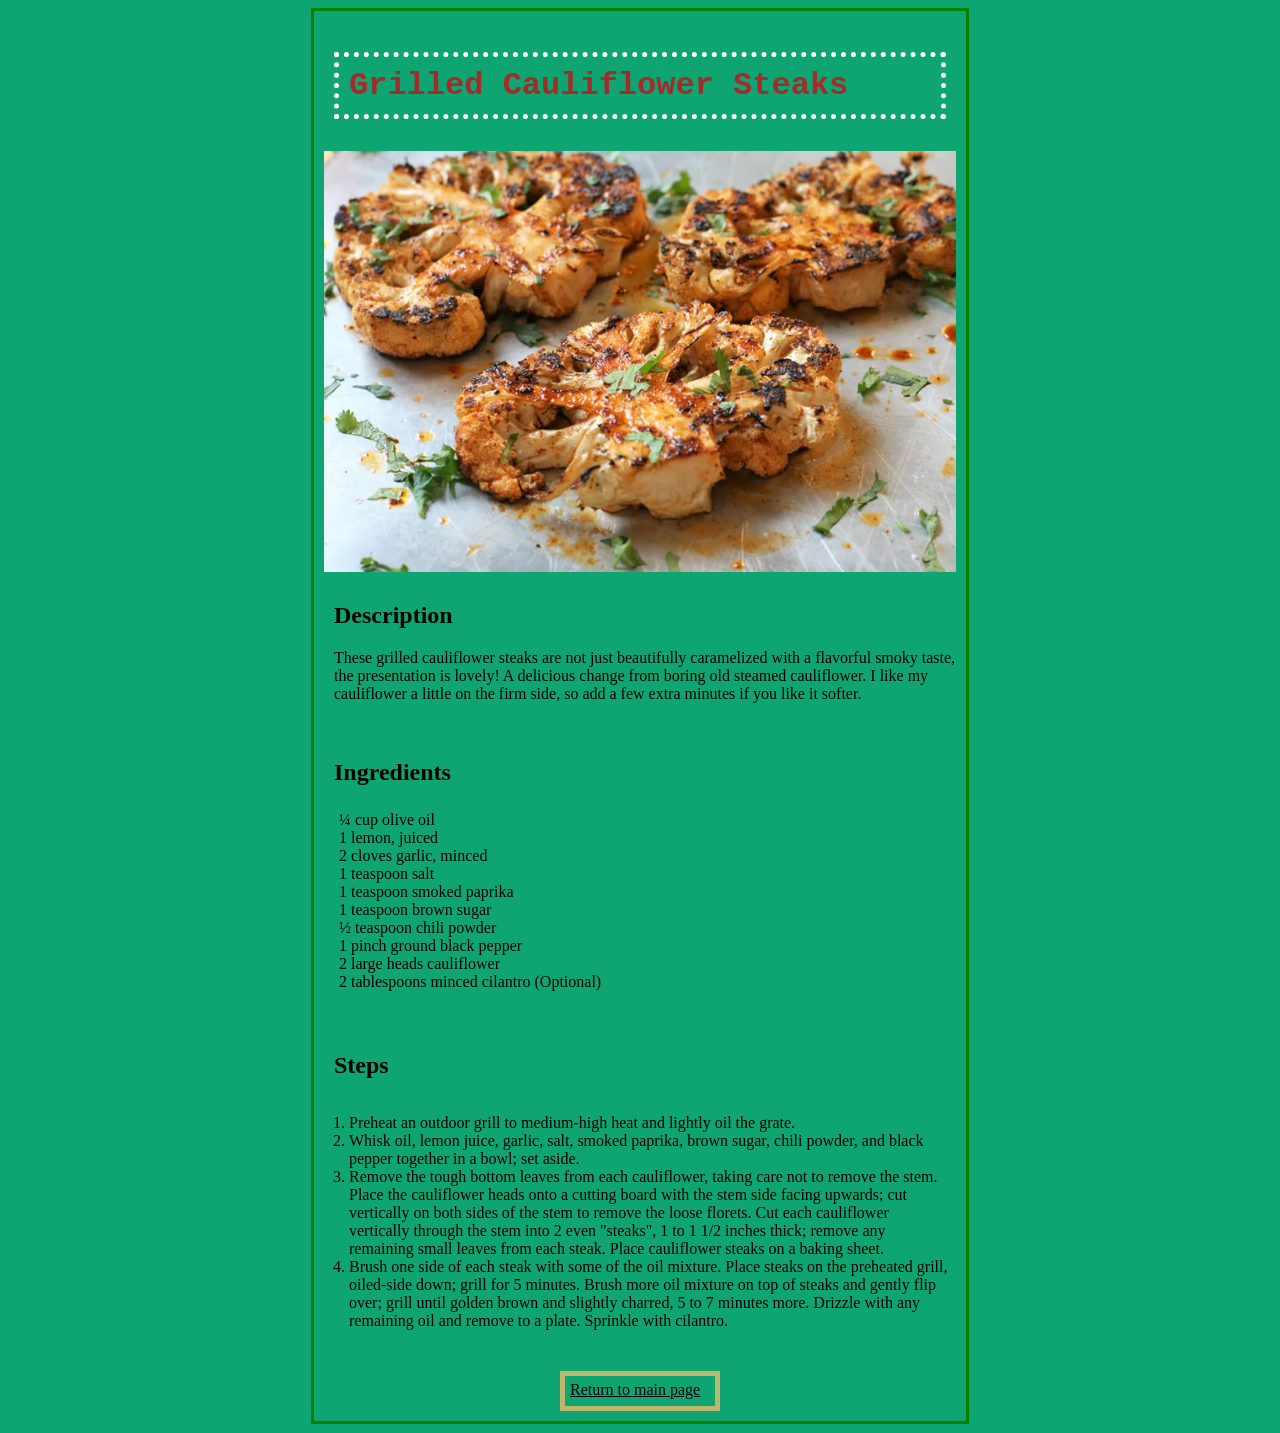
<file: recipes/grilled-cauliflower-steaks.html>
<!DOCTYPE html>

<html lang="en">
    <head>
        <meta charset="UTF-8">
        <title>Grilled Cauliflower Steaks</title>
        <link rel="stylesheet" href="../styles/styles.css"/>
    </head>

    <body>
        <div class="site-body">

            <div class="title">
                <h1>Grilled Cauliflower Steaks</h1>
            </div>

            <img src="../images/grilled-cauliflower-steaks.jpg" alt="Image of grilled cauliflower steaks">

            <div class="description">
                <h2>Description</h2>
                <p>These grilled cauliflower steaks are not just beautifully caramelized with a flavorful smoky taste, the presentation is lovely! A delicious change from boring old steamed cauliflower. I like my cauliflower a little on the firm side, so add a few extra minutes if you like it softer.</p>
            </div>

            <div class="ingredients">
                <h2>Ingredients</h2>
                <ul>
                    <li>¼ cup olive oil</li>
                    <li>1 lemon, juiced</li>
                    <li>2 cloves garlic, minced</li>
                    <li>1 teaspoon salt</li>
                    <li>1 teaspoon smoked paprika</li>
                    <li>1 teaspoon brown sugar</li>
                    <li>½ teaspoon chili powder</li>
                    <li>1 pinch ground black pepper</li>
                    <li>2 large heads cauliflower</li>
                    <li>2 tablespoons minced cilantro (Optional)</li>
                </ul>
            </div>

            <div class="steps">
                <h2>Steps</h2>
                <ol>
                    <li>Preheat an outdoor grill to medium-high heat and lightly oil the grate. </li>
                    <li>Whisk oil, lemon juice, garlic, salt, smoked paprika, brown sugar, chili powder, and black pepper together in a bowl; set aside. </li>
                    <li>Remove the tough bottom leaves from each cauliflower, taking care not to remove the stem. Place the cauliflower heads onto a cutting board with the stem side facing upwards; cut vertically on both sides of the stem to remove the loose florets. Cut each cauliflower vertically through the stem into 2 even "steaks", 1 to 1 1/2 inches thick; remove any remaining small leaves from each steak. Place cauliflower steaks on a baking sheet. </li>
                    <li>Brush one side of each steak with some of the oil mixture. Place steaks on the preheated grill, oiled-side down; grill for 5 minutes. Brush more oil mixture on top of steaks and gently flip over; grill until golden brown and slightly charred, 5 to 7 minutes more. Drizzle with any remaining oil and remove to a plate. Sprinkle with cilantro. </li>
                </ol>
            </div>

            <div class="links">
                <a href="../index.html" class="link-text">Return to main page</a>
            </div>
        </div>
    </body>
</html>
</file>
<file: styles/styles.css>
body {
    background-color: rgb(15, 165, 115);
}

.site-body {
    margin: auto;
    width: 50%;
    border: 3px solid green;
    padding: 10px;
    object-fit: scale-down;
}

a {
    color: azure;
}

h1 {
    color:brown;
    font-family: monospace, sans-serif;
    border: 5px dotted white;
    padding: 10px;
    margin-right: 20px;
} 

ul {
    list-style: none;
    padding: 5px;
}

ol {
    padding: 15px;
}

img {
    max-width: 100%;
    max-height: 100%;
    display: block;
}

.title {
    margin: auto;
    width: 100%;
    padding: 10px;
    object-fit: scale-down;
}

.description {
    margin: auto;
    width: 100%;
    padding: 10px;
    object-fit: scale-down;
}

.ingredients {
    margin: auto;
    width: 100%;
    padding: 10px;
    object-fit: scale-down;
}

.steps {
    margin: auto;
    width: 100%;
    padding: 10px;
    object-fit: scale-down;
}

.links {
    box-sizing: content-box;
    margin: auto;
    width: 140px;
    height: 20px;
    padding: 5px;
    border: 5px solid darkkhaki;
}

.link-text {
    color: black;
}

.index-links {
    display: inline;
    margin-right: 10px;
    font-family: monospace;
    font-size: 20px;
    color: azure;
    border: 5px dotted blue;
    padding: 10px;
}
</file>
<file: odinproject-landing-page/styles/styles.css>
body {
    margin: 0;
    font-family: sans-serif;
}

button {
    background-color: rgb(59, 124, 199);
    color: inherit;
    font-weight: 600;
    font-size: 18px;
    padding: 10px 32px;
    border: none;
    border-radius: 10px;
    flex-shrink: 0;
}

/* The following classes are part of the header container */
.header {
    background-color: #1F2937;
    color: white;
    display: flex;
    flex-direction: column;
    /* Content is centered using padding, might have to be changed later */
    padding: 10px 200px;
}

.header-logo-links {
    display: flex;
    justify-content: space-between;
}

.logo {
    font-weight: 800;
    font-size: 24px;
}

.title {
    display: flex;
    justify-content: space-between;
    align-items: center;
    padding: 100px 0px;
    gap: 8px;
}

.title-heading {
    font-size: 50px;
    font-weight: 900;
    padding: 0px;
}

.title-paragraph {
    font-size: 18px;
    padding: 0;
}

.image-title {
    width: 50%;
}

ul {
    list-style: none;
    padding: 0;
    margin: 0;
    display: flex;
    gap: 16px;
}

ul li {
    font-size: 18px;
}

a {
    color: inherit;
    text-decoration: none; 
}

/* These belong to information container */ 

.information {
    display: flex;
    flex-direction: column;
    align-items: center;
    padding: 50px 0px;
}

.information-title {
    font-weight: 900;
    font-size: 36px;
    margin-bottom: 50px;
}

.cards {
    display: flex;
    padding: 10px 200px;
}

.card {
    margin: 10px;
    display: flex;
    flex-direction: column;
    text-align: center;
    color: rgb(95, 93, 93)
}

.bird-img {
    width: 150px;
    height: 150px;
    object-fit: cover;
    border: 4px rgb(51, 127, 226) solid;
    border-radius: 10px;
    margin-left: auto;
    margin-right: auto;
}

/* Then there is the quote part */

.quote {
    background-color: #E5E7EB;
    padding: 150px 300px;
    display: flex;
    flex-direction: column;
}

.quote-paragraph {
    font-size: 40px;
    font-style: italic;
}

.quote-signature {
    align-self: end;
    font-weight: 900;
    font-size: 26px;
}

/* Signup */

.signup {
    display: flex;
    justify-content: center;
    align-items: center;
    margin: 100px;
}

.signup-block {
    background-color: rgb(76, 130, 231);
    color: white;
    padding: 48px 150px;
    display: flex;
    gap: 100px;
    border-radius: 12px;
}

.block-title-paragraph {
    display: flex;
    flex-direction: column;
}

.block-title {
    font-size: 24px;
    font-weight: 900;
    margin-bottom: 2px;
}

button.block-button {
    border: 2px solid;
}

/* Copyright */

.copyright {
    background-color: #1F2937;
    color: white;
    display: flex;
    justify-content: center;
    align-items: center;
    padding: 24px;
}

.copyright-text {
    font-size: 16px;
}
</file>
<file: ws03/styles.css>
body {
    background: black;
    background-image: url("tausta.gif");
    color: white;
}

h1 {
    font-size: 20px;
    border-style: solid;
    border-color: black;
    padding: 10px;
    border-width: 2px;
    font-family: sans-serif;
    display: flex;
    justify-content: center;
    align-items: center;
}

h2 {
    font-size: 20px;
    padding: 30px;
    font-family: sans-serif;
}

p {
    font-size: 20px;
    color: lightgray;
    background: gray;
    font-family: sans-serif;
    border-radius: 25px;
    padding: 30px;
    width: 100px;
    height: 30px;    
    margin: 30px;  
}

a {
    margin: 10px;
    color: white;
    font-family: sans-serif;
}

#rcorners1 {
    background: #73AD21;
  }

.myDiv {
    border: 2px dotted;
    width: 300px;
    height: 150px;
    padding: 30px;
    margin: 30px;
}

ol {
    list-style-type: armenian;
    margin: 30px;
}

img {
    margin: 30px;
}

nav a:hover {
    color: red;
  }


.container {
    display: flex;
    flex-wrap: wrap;
}

.vertical-nav {
    float: left;
    width: 200px;
    background-color: burlywood;
    padding: 50px;
    border-style: solid;
    border-color: black;
}

.vertical-nav a {
    display: block;
    color: #000;
    padding: 10px;
    text-decoration: none;
}

.vertical-nav a:hover {
    background-color: #ddd;
}

.content {
    flex: 1;
    padding: 10px;
}

.column-left {
    width: 50%;
    float: left;
}

.column-right {
    width: 50%;
    float: left;
}

.ul {
    list-style-type: upper-latin;
    margin: 30px;
}

.navigation {
    border-style: solid;
    border-color: black;
    padding: 10px;
    border-width: 2px;
    display: flex;
    justify-content: center;
    align-items: center;
}
</file>
<file: ws07/styles.css>
.row {
    background: black;
    color: white;
}
</file>
<file: nettisivuprojekti/css/styles.css>
h1 {
    margin: 50px;
    font-family: monospace;
}

p {
    font-family: monospace;
}

.alaosa {
    margin: 50px;
}
</file>
